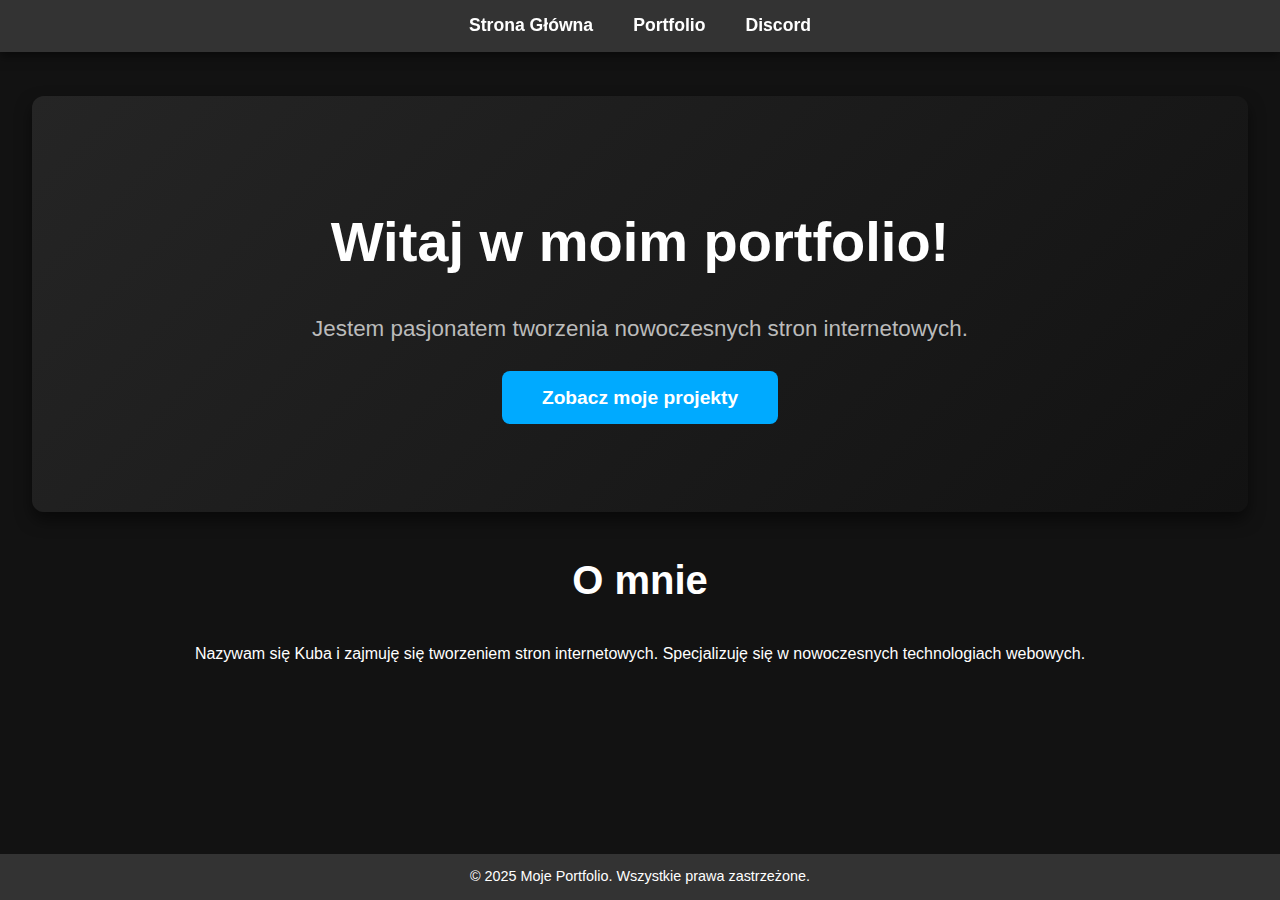
<file: index.html>
<!DOCTYPE html>
<html lang="pl">
<head>
    <meta charset="UTF-8">
    <meta name="viewport" content="width=device-width, initial-scale=1.0">
    <title>Portfolio - Strona Główna</title>
    <link rel="stylesheet" href="styles.css">
</head>
<body>
    <header>
        <nav>
            <ul>
                <li><a href="index.html">Strona Główna</a></li>
                <li><a href="portfolio.html">Portfolio</a></li>
                <li><a href="https://discord.gg/7ZbHQeNyZF" target="_blank">Discord</a></li>
            </ul>
        </nav>
    </header>

    <main>
        <section class="hero">
            <h1>Witaj w moim portfolio!</h1>
            <p>Jestem pasjonatem tworzenia nowoczesnych stron internetowych.</p>
            <a href="portfolio.html" class="btn">Zobacz moje projekty</a>
        </section>

        <section class="about">
            <h2>O mnie</h2>
            <p>Nazywam się Kuba i zajmuję się tworzeniem stron internetowych. Specjalizuję się w nowoczesnych technologiach webowych.</p>
        </section>
    </main>

    <footer>
        <p>&copy; 2025 Moje Portfolio. Wszystkie prawa zastrzeżone.</p>
    </footer>

    <script src="script.js"></script>
</body>
</html>
</file>
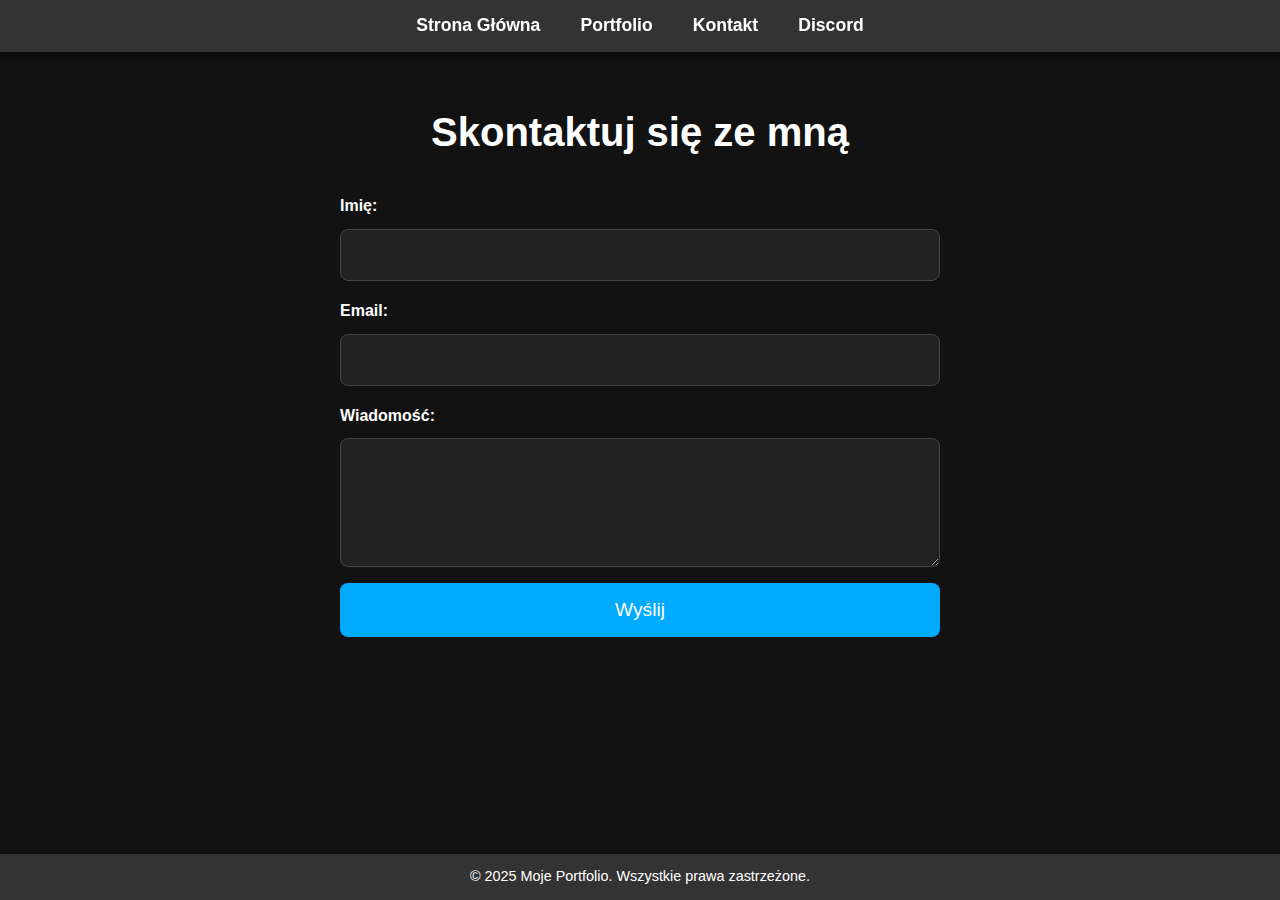
<file: kontakt.html>
<!DOCTYPE html>
<html lang="pl">
<head>
    <meta charset="UTF-8">
    <meta name="viewport" content="width=device-width, initial-scale=1.0">
    <title>Portfolio - Kontakt</title>
    <link rel="stylesheet" href="styles.css">
</head>
<body>
    <header>
        <nav>
            <ul>
                <li><a href="index.html">Strona Główna</a></li>
                <li><a href="portfolio.html">Portfolio</a></li>
                <li><a href="kontakt.html">Kontakt</a></li>
                <li><a href="https://discord.gg/7ZbHQeNyZF" target="_blank">Discord</a></li>
            </ul>
        </nav>
    </header>

    <main>
        <section class="contact">
            <h1>Skontaktuj się ze mną</h1>
            <form method="POST">
                <label for="name">Imię:</label>
                <input type="text" id="name" name="name" required>

                <label for="email">Email:</label>
                <input type="email" id="email" name="email" required>

                <label for="message">Wiadomość:</label>
                <textarea id="message" name="message" rows="5" required></textarea>

                <button type="submit">Wyślij</button>
            </form>
        </section>
    </main>

    <footer>
        <p>&copy; 2025 Moje Portfolio. Wszystkie prawa zastrzeżone.</p>
    </footer>

    <script src="script.js"></script>
</body>
</html>
</file>
<file: styles.css>
/* Resetowanie stylów */
* {
    margin: 0;
    padding: 0;
    box-sizing: border-box;
}

/* Ciemny motyw */
body {
    background-color: #121212;
    color: #ffffff;
    font-family: 'Poppins', sans-serif;
    line-height: 1.8;
    display: flex;
    flex-direction: column;
    min-height: 100vh;
}

/* Nagłówek */
header {
    background: rgba(30, 30, 30, 0.95);
    position: fixed;
    width: 100%;
    top: 0;
    left: 0;
    z-index: 1000;
    padding: 1rem 2rem;
    transition: all 0.3s ease-in-out;
    box-shadow: 0 4px 10px rgba(0, 0, 0, 0.5);
}

header.scrolled {
    background: rgba(20, 20, 20, 0.9);
    padding: 0.7rem 2rem;
}

nav {
    display: flex;
    justify-content: center;
}

nav ul {
    list-style: none;
    display: flex;
    gap: 20px;
}

nav ul li {
    display: inline-block;
}

nav ul li a {
    color: #00aaff;
    text-decoration: none;
    font-weight: 600;
    font-size: 1.1rem;
    transition: color 0.3s;
}

nav ul li a:hover {
    color: #00aaff;
}

/* Sekcje */
main {
    padding: 6rem 2rem 2rem;
    flex: 1;
}

.hero {
    text-align: center;
    padding: 6rem 0;
    background: linear-gradient(135deg, #252525, #121212);
    border-radius: 12px;
    margin-bottom: 2rem;
    box-shadow: 0 8px 16px rgba(0, 0, 0, 0.5);
    font-size: 3;
}

.hero h1 {
    font-size: 3.5rem;
    margin-bottom: 1rem;
    font-weight: 700;
}

.hero p {
    font-size: 1.4rem;
    margin-bottom: 2rem;
    color: #bbb;
}

.hero .btn {
    background: #00aaff;
    color: #ffffff;
    padding: 1rem 2.5rem;
    text-decoration: none;
    border-radius: 8px;
    font-size: 1.2rem;
    font-weight: 600;
    transition: background 0.3s ease;
}

.hero .btn:hover {
    background: #0088cc;
}

.about, .projects, .contact {
    margin-bottom: 3rem;
    text-align: center;
}

.about h2, .projects h1, .contact h1 {
    font-size: 2.5rem;
    margin-bottom: 1.5rem;
    font-weight: 700;
}

/* Karuzela projektów */
.project-slider {
    display: flex;
    overflow-x: auto;
    scroll-snap-type: x mandatory;
    gap: 3rem;
    padding-bottom: 1rem;
    scrollbar-width: none;
    -ms-overflow-style: none;
}

.project-slider::-webkit-scrollbar {
    display: none;
}

.project {
    flex: 0 0 30px;
    scroll-snap-align: start;
    background: #222;
    padding: 2rem;
    border-radius: 12px;
    text-align: center;
    transition: transform 0.3s ease, box-shadow 0.3s ease;
    box-shadow: 0 4px 8px rgba(0, 0, 0, 0.5);
    margin: 1rem;
}

.project:hover {
    transform: translateY(-10px);
    box-shadow: 0 8px 16px rgba(0, 0, 0, 0.7);
}

.project img {
    max-width: 100%;
    border-radius: 12px;
    margin-bottom: 1rem;
}

.project h2 {
    font-size: 1.8rem;
    margin-bottom: 0.5rem;
}

.contact form {
    max-width: 600px;
    margin: 0 auto;
    display: flex;
    flex-direction: column;
}

.contact form label {
    margin-bottom: 0.5rem;
    font-weight: 600;
    text-align: left;
}

.contact form input, .contact form textarea {
    margin-bottom: 1rem;
    padding: 1rem;
    border: 1px solid #444;
    border-radius: 8px;
    background-color: #222;
    color: #ffffff;
    font-size: 1rem;
}

.contact form button {
    padding: 1rem;
    background: #00aaff;
    color: #ffffff;
    border: none;
    border-radius: 8px;
    cursor: pointer;
    font-size: 1.2rem;
    transition: background 0.3s ease;
}

.contact form button:hover {
    background: #0088cc;
}

footer {
    text-align: center;
    padding: 1rem 0;
    background: #222;
    font-size: 0.9rem;
    position: relative;
    width: 100%;
    bottom: 0;
} 

/* Animacje pojawiania się sekcji */
section {
    opacity: 0;
    transform: translateY(40px);
    transition: all 0.6s ease-out;
}

section.visible {
    opacity: 1;
    transform: translateY(0);
}

/* Dodaj swój CSS tutaj */
body {
    font-family: Arial, sans-serif;
}

header {
    background: #333;
    color: #fff;
    padding: 10px;
}

header nav ul {
    list-style: none;
    padding: 0;
}

header nav ul li {
    display: inline;
    margin: 0 10px;
}

header nav ul li a {
    color: #fff;
    text-decoration: none;
}

footer {
    text-align: center;
    padding: 10px;
    background: #333;
    color: #fff;
}

.project-grid {
    display: grid;
    grid-template-columns: repeat(3, 1fr);
    gap: 20px;
}

.project img {
    max-width: 100%;
    height: auto;
}
</file>
